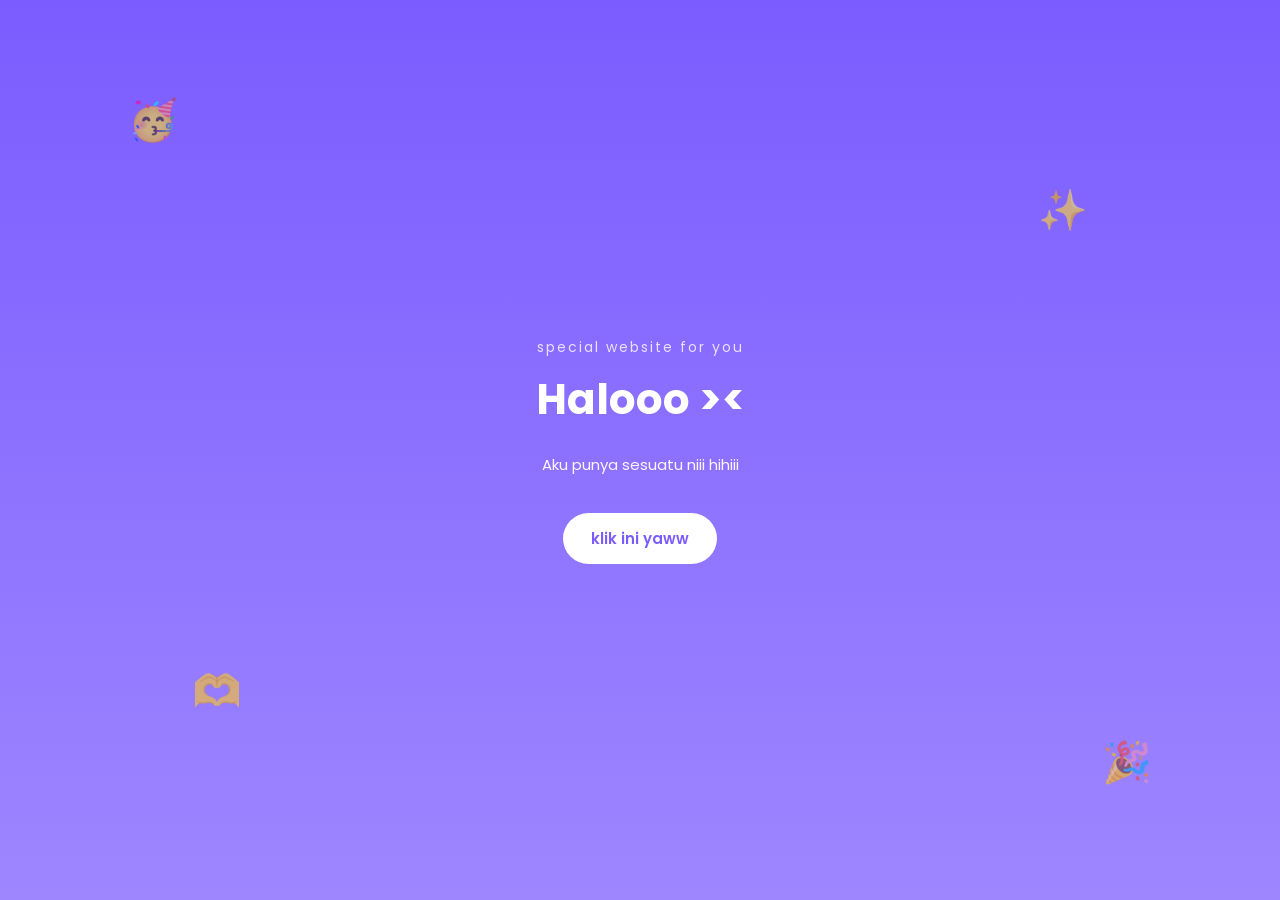
<file: index.html>
<!DOCTYPE html>
<html lang="id">
<head>
  <meta charset="UTF-8">
  <meta name="viewport" content="width=device-width, initial-scale=1.0">

  <title>For You</title>

  <link rel="preconnect" href="https://fonts.googleapis.com">
  <link rel="preconnect" href="https://fonts.gstatic.com" crossorigin>
  <link href="https://fonts.googleapis.com/css2?family=Poppins:wght@300;400;500;600;700&display=swap" rel="stylesheet">

  <link rel="stylesheet" href="style.css">
</head>

<body class="landing-page">

  <div class="landing-content">
    <p class="small-text">special website for you</p>

    <h1>
      Halooo ><
    </h1>

    <p class="landing-desc">
      Aku punya sesuatu niii hihiii
    </p>

    <button onclick="goToMain()">
      klik ini yaww
    </button>
  </div>

  <div class="floating floating1">🥳</div>
  <div class="floating floating2">✨</div>
  <div class="floating floating3">🫶</div>
  <div class="floating floating4">🎉</div>

<script>
function goToMain() {
  localStorage.setItem("playMusic", "true");
  window.location.href = "main.html";
}
</script>

</body>
</html>
</file>
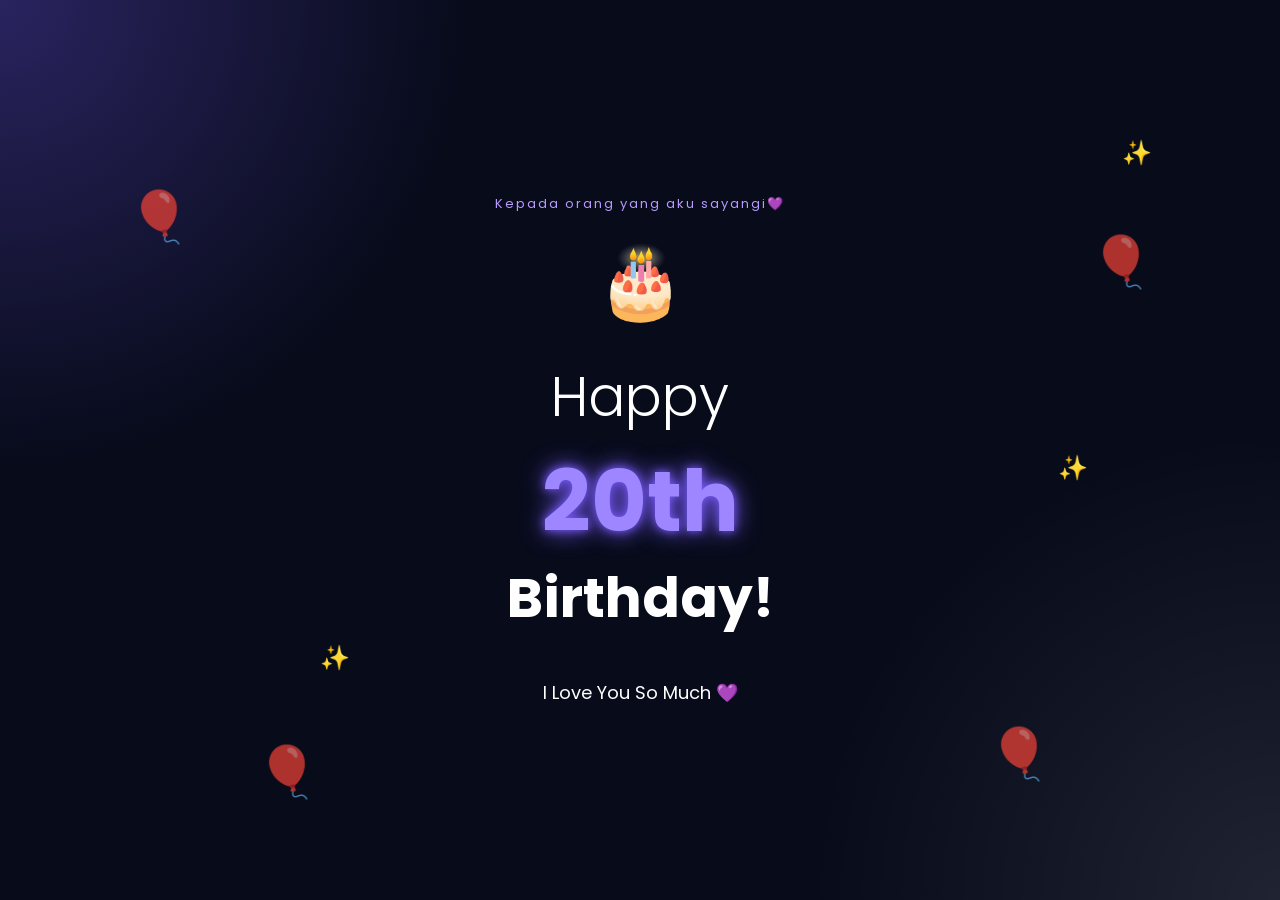
<file: final.html>
<!DOCTYPE html>
<html lang="id">
<head>
  <meta charset="UTF-8">
  <meta name="viewport" content="width=device-width, initial-scale=1.0">

  <title>Happy Birthday 💜</title>

  <link rel="preconnect" href="https://fonts.googleapis.com">
  <link rel="preconnect" href="https://fonts.gstatic.com" crossorigin>

  <link href="https://fonts.googleapis.com/css2?family=Poppins:wght@300;400;500;700&display=swap" rel="stylesheet">

  <link rel="stylesheet" href="style.css">
</head>

<body class="birthday-final">

<audio id="bgMusic" loop>
  <source src="hbd.mp3" type="audio/mpeg">
</audio>

<!-- BALLOONS -->
<div class="balloon balloon1">🎈</div>
<div class="balloon balloon2">🎈</div>
<div class="balloon balloon3">🎈</div>
<div class="balloon balloon4">🎈</div>

<!-- SPARKLES -->
<div class="sparkle s1">✨</div>
<div class="sparkle s2">✨</div>
<div class="sparkle s3">✨</div>

<!-- CONTENT -->
<div class="birthday-container">

  <p class="mini-text">
    Kepada orang yang aku sayangi💜
  </p>

  <div class="cake">
    🎂
  </div>

  <h1 class="happy-text">
    Happy
  </h1>

  <h1 class="age-text">
    20th
  </h1>

  <h1 class="birthday-text">
    Birthday!
  </h1>

  <p class="love-text">
    I Love You So Much 💜
  </p>

</div>

<script>

window.onload = function () {

  if (localStorage.getItem("playMusic") === "true") {

    const music = document.getElementById("bgMusic");

    music.volume = 0.4;

    music.play();
  }

};

</script>

</body>
</html>
</file>
<file: style.css>
* {
  margin: 0;
  padding: 0;
  box-sizing: border-box;
}

body {
  font-family: 'Poppins', sans-serif;
  background: #f5f0ff;
  color: #4b2e83;
  overflow-x: hidden;
}

button {
  font-family: 'Poppins', sans-serif;
}

.center {
  text-align: center;
}

/* LANDING PAGE */
.landing-page {
  height: 100vh;
  background: linear-gradient(180deg, #7b5cff 0%, #9d86ff 100%);
  color: white;
  display: flex;
  justify-content: center;
  align-items: center;
  text-align: center;
  position: relative;
  overflow: hidden;
}

.landing-content {
  width: 90%;
  max-width: 400px;
  z-index: 2;
}

.small-text {
  opacity: 0.8;
  margin-bottom: 10px;
  font-size: 14px;
  letter-spacing: 2px;
}

.landing-content h1 {
  font-size: 42px;
  margin-bottom: 20px;
}

.landing-desc {
  font-size: 15px;
  line-height: 1.8;
  opacity: 0.95;
}

.landing-content button {
  margin-top: 35px;
  padding: 14px 28px;
  border: none;
  border-radius: 999px;
  background: white;
  color: #7b5cff;
  font-size: 15px;
  font-weight: 600;
  cursor: pointer;
  transition: 0.3s ease;
}

.landing-content button:hover {
  transform: scale(1.05);
}

/* FLOATING EMOJI */
.floating {
  position: absolute;
  font-size: 40px;
  opacity: 0.6;
  animation: float 6s infinite ease-in-out;
}

.floating1 {
  top: 10%;
  left: 10%;
}

.floating2 {
  top: 20%;
  right: 15%;
}

.floating3 {
  bottom: 20%;
  left: 15%;
}

.floating4 {
  bottom: 12%;
  right: 10%;
}

@keyframes float {
  0% {
    transform: translateY(0px);
  }

  50% {
    transform: translateY(-15px);
  }

  100% {
    transform: translateY(0px);
  }
}

/* SECTION */
.section {
  padding: 120px 20px;
  position: relative;
}

.section-blend {
  background: linear-gradient(to bottom, #7b5cff, #f5f0ff);
  color: white;
}

.section-blend-reverse {
  background: linear-gradient(to bottom, #f5f0ff, #7b5cff);
}

.section-subtext {
  margin-top: 15px;
  line-height: 1.8;
  opacity: 0.9;
}

/* HERO */
.hero-section {
  min-height: 100vh;
  display: flex;
  justify-content: center;
  align-items: center;
  text-align: center;
  background: #7b5cff;
  color: white;
}

.hero-mini {
  letter-spacing: 3px;
  text-transform: uppercase;
  font-size: 13px;
  opacity: 0.8;
}

.hero-section h1 {
  margin-top: 15px;
  font-size: 44px;
  line-height: 1.2;
}

/* FADE */
.fade {
  opacity: 0;
  transform: translateY(30px);
  transition: 1s ease;
}

.fade.show {
  opacity: 1;
  transform: translateY(0);
}

/* PHOTO SECTION */
.photo-section {
  overflow: hidden;
}

.sticker {
  position: absolute;
  font-size: 24px;
  opacity: 0.4;
}

.sticker1 {
  top: 80px;
  left: 20px;
}

.sticker2 {
  bottom: 80px;
  right: 20px;
}

.slider {
  overflow: hidden;
  max-width: 320px;
  margin: auto;
}

.slides {
  display: flex;
  transition: transform 0.5s ease;
}

.photo-card {
  min-width: 100%;
  text-align: center;
}

.photo-card img {
  width: 100%;
  border-radius: 18px;
  padding: 10px;
  background: white;
  box-shadow: 0 10px 30px rgba(0,0,0,0.08);
  transition: 0.5s ease;
}

.photo-card:nth-child(odd) img {
  transform: rotate(-2deg);
}

.photo-card:nth-child(even) img {
  transform: rotate(2deg);
}

.photo-caption {
  margin-top: 20px;
  font-size: 14px;
  opacity: 0.8;
}

/* BUTTON */
.section-blend-reverse button {
  padding: 14px 28px;
  border: none;
  border-radius: 999px;
  background: white;
  color: #7b5cff;
  font-weight: 600;
  cursor: pointer;
  transition: 0.3s ease;
}

.section-blend-reverse button:hover {
  transform: scale(1.05);
}

/* POPUP */
.popup {
  position: fixed;
  top: 0;
  left: 0;
  width: 100%;
  height: 100%;
  background: rgba(0,0,0,0.65);

  display: flex;
  justify-content: center;
  align-items: center;

  opacity: 0;
  visibility: hidden;
  transition: 0.3s ease;
  z-index: 999;
}

.popup.show {
  opacity: 1;
  visibility: visible;
}

.popup-content {
  width: 85%;
  max-width: 420px;
  background: white;
  border-radius: 25px;
  padding: 30px;
  position: relative;

  transform: scale(0.7);
  transition: 0.3s ease;
}

.popup.show .popup-content {
  transform: scale(1);
}

.popup-content h3 {
  margin-bottom: 20px;
  color: #7b5cff;
}

.popup-text {
  max-height: 300px;
  overflow-y: auto;
  line-height: 1.9;
  font-size: 14px;
  text-align: justify;
}

.close {
  position: absolute;
  top: 18px;
  right: 20px;
  font-size: 22px;
  cursor: pointer;
}

/* QUOTE */
.quote-section {
  background: #f5f0ff;
}

.quote {
  font-size: 24px;
  line-height: 1.8;
  font-weight: 500;
}

/* ENDING */
.ending-section {
  min-height: 80vh;
  background:
    radial-gradient(circle at center, rgba(255,255,255,0.15), transparent 30%),
    linear-gradient(180deg, #8f78ff 0%, #6d50ff 100%);
  color: white;

  display: flex;
  justify-content: center;
  align-items: center;
}

.ending {
  font-size: 42px;
  font-weight: 700;
  letter-spacing: 2px;
  opacity: 0;
  transform: scale(0.8);
  transition: 1.5s ease;
}

.ending.show {
  opacity: 1;
  transform: scale(1);
}

/* MOBILE */
@media (max-width: 480px) {

  .hero-section h1 {
    font-size: 36px;
  }

  .quote {
    font-size: 20px;
  }

  .ending {
    font-size: 34px;
  }

}

/* FINAL BUTTON */

.ending-section button {
  margin-top: 20px;

  padding: 14px 28px;

  border: none;
  border-radius: 999px;

  background: white;
  color: #7b5cff;

  font-family: 'Poppins', sans-serif;
  font-weight: 600;
  font-size: 14px;

  cursor: pointer;

  transition: 0.3s ease;
}

.ending-section button:hover {
  transform: scale(1.05);
}

/* FINAL PAGE */

.final-page {
  min-height: 100vh;
  background:
    radial-gradient(circle at top left, rgba(255,255,255,0.08), transparent 30%),
    radial-gradient(circle at bottom right, rgba(255,255,255,0.08), transparent 30%),
    linear-gradient(180deg, #5d3eff 0%, #2d1459 100%);

  color: white;

  display: flex;
  justify-content: center;
  align-items: center;

  overflow: hidden;
  position: relative;
}

/* BLUR */

.blur {
  position: absolute;
  width: 250px;
  height: 250px;
  border-radius: 999px;
  filter: blur(90px);
  opacity: 0.3;
}

.blur1 {
  background: #b799ff;
  top: -50px;
  left: -50px;
}

.blur2 {
  background: #ffffff;
  bottom: -50px;
  right: -50px;
}

/* CONTENT */

.final-container {
  width: 90%;
  max-width: 500px;
  text-align: center;
  z-index: 2;
}

/* TEXT */

.line {
  opacity: 0;
  transform: translateY(20px);

  animation: fadeUp 1s forwards;

  line-height: 1.9;
  margin-bottom: 24px;
}

.line1 {
  animation-delay: 1s;
}

.line2 {
  animation-delay: 3s;
}

.line3 {
  animation-delay: 5s;
}

.line4 {
  animation-delay: 7s;
}

.final-love {
  margin-top: 50px;

  font-size: 48px;
  font-weight: 700;

  opacity: 0;
  transform: scale(0.8);

  animation:
    loveAppear 2s forwards;

  animation-delay: 9s;
}

/* ANIMATION */

@keyframes fadeUp {

  to {
    opacity: 1;
    transform: translateY(0);
  }

}

@keyframes loveAppear {

  to {
    opacity: 1;
    transform: scale(1);
  }

}

/* MOBILE */

@media (max-width: 480px) {

  .final-love {
    font-size: 38px;
  }

}

/* FINAL BIRTHDAY PAGE */

.birthday-final {
  min-height: 100vh;

  background:
    radial-gradient(circle at top left, rgba(123,92,255,0.3), transparent 30%),
    radial-gradient(circle at bottom right, rgba(255,255,255,0.1), transparent 30%),
    #070b1a;

  overflow: hidden;

  display: flex;
  justify-content: center;
  align-items: center;

  text-align: center;

  position: relative;

  color: white;
}

/* CONTENT */

.birthday-container {
  z-index: 2;
  animation: fadeUp 1.5s ease;
}

.mini-text {
  color: #b799ff;
  margin-bottom: 15px;
  letter-spacing: 2px;
  font-size: 13px;
}

.cake {
  font-size: 70px;
  animation: floatCake 3s infinite ease-in-out;
}

.happy-text {
  margin-top: 20px;
  font-size: 55px;
  font-weight: 300;
}

.age-text {
  font-size: 85px;
  color: #9d86ff;

  text-shadow:
    0 0 10px #7b5cff,
    0 0 25px #7b5cff;

  animation: pulse 2s infinite;
}

.birthday-text {
  font-size: 55px;
  margin-top: -10px;
}

.love-text {
  margin-top: 40px;

  font-size: 18px;
  opacity: 0;

  animation:
    fadeIn 2s forwards;

  animation-delay: 2s;
}

/* BALLOON */

.balloon {
  position: absolute;
  font-size: 50px;

  opacity: 0.7;

  animation: floatBalloon 8s infinite ease-in-out;
}

.balloon1 {
  left: 10%;
  top: 20%;
}

.balloon2 {
  right: 10%;
  top: 25%;

  animation-delay: 1s;
}

.balloon3 {
  left: 20%;
  bottom: 10%;

  animation-delay: 2s;
}

.balloon4 {
  right: 18%;
  bottom: 12%;

  animation-delay: 3s;
}

/* SPARKLE */

.sparkle {
  position: absolute;
  font-size: 24px;

  animation: sparkle 2s infinite;
}

.s1 {
  top: 15%;
  right: 10%;
}

.s2 {
  bottom: 25%;
  left: 25%;
}

.s3 {
  top: 50%;
  right: 15%;
}

/* ANIMATION */

@keyframes floatBalloon {

  0% {
    transform: translateY(0px);
  }

  50% {
    transform: translateY(-20px);
  }

  100% {
    transform: translateY(0px);
  }

}

@keyframes floatCake {

  0% {
    transform: translateY(0px);
  }

  50% {
    transform: translateY(-10px);
  }

  100% {
    transform: translateY(0px);
  }

}

@keyframes pulse {

  0% {
    transform: scale(1);
  }

  50% {
    transform: scale(1.05);
  }

  100% {
    transform: scale(1);
  }

}

@keyframes sparkle {

  0% {
    opacity: 0.3;
  }

  50% {
    opacity: 1;
  }

  100% {
    opacity: 0.3;
  }

}

@keyframes fadeIn {

  to {
    opacity: 1;
  }

}

/* MOBILE */

@media (max-width: 480px) {

  .happy-text {
    font-size: 42px;
  }

  .age-text {
    font-size: 70px;
  }

  .birthday-text {
    font-size: 42px;
  }

}
</file>
